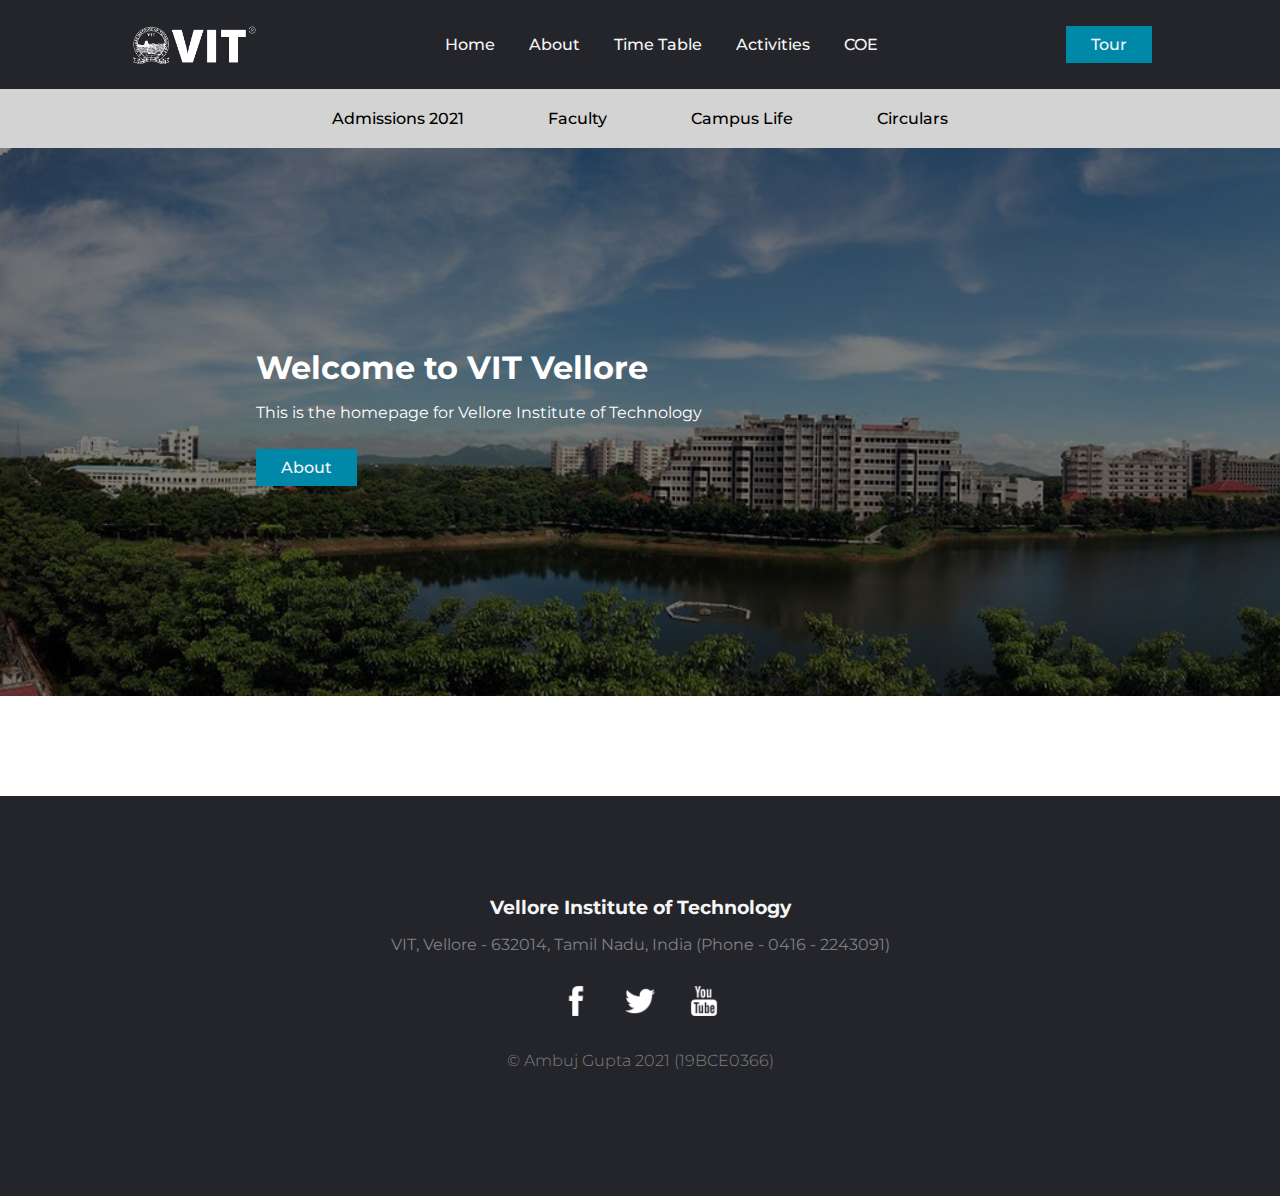
<file: index.html>
<!DOCTYPE html>
<html lang="en">
<head>
    <meta charset="UTF-8">
    <meta http-equiv="X-UA-Compatible" content="IE=edge">
    <meta name="viewport" content="width=device-width, initial-scale=1.0">
    <link rel="stylesheet" href="styles.css">
    <link rel="shortcut icon" href="img/favicon.png" type="image/x-icon">  
    <title>Home</title>
</head>
<body>
    <header>
            <img class="logo" src="img/vit-logo.png" alt="vit-logo">
            <nav>
                <ul class="nav-links">
                    <li><a href="#">Home</a></li>
                    <li><a href="pages/about.html">About</a></li>
                    <li><a href="pages/timetable.html">Time Table</a></li>
                    <li><a href="pages/Activities.html">Activities</a></li>
                    <li><a href="#">COE</a></li>
                </ul>
            </nav>
            <a href="pages/tour.html"><button>Tour</button></a>
    </header>
    <main>
        <div id="secondary-nav">
            <ul class="secondary-nav-links">
                <li class="secondary-li"><a href="#">Admissions 2021</a></li>
                <li class="secondary-li"><a href="#">Faculty</a></li>
                <li class="secondary-li"><a href="#">Campus Life</a></li>
                <li class="secondary-li"><a href="#">Circulars</a></li>
            </ul>
        </div>
        <div id="jumbotron-home">
            <h1>Welcome to VIT Vellore</h1>
            <p>This is the homepage for Vellore Institute of Technology</p>
            <a href="pages/about.html"><button class="cta">About</button></a>
        </div>

        <div class="container-light">

        </div>
    </main>
    <footer>
        <h3>Vellore Institute of Technology</h3>
        <p>VIT, Vellore - 632014, Tamil Nadu, India (Phone - 0416 - 2243091)</p>
        <ul class="nav-links">
            <li><a href="#"><img src="img/facebook-xl.png" alt="" class="social"><a></li>
            <li><a href="#"><img src="img/twitter-xl.png" alt="" class="social"><a></li>
            <li><a href="#"><img src="img/youtube-xl.png" alt="" class="social"><a></li>
        </ul>
        <p class="copyright">&copy; Ambuj Gupta 2021 (19BCE0366)</p>
    </footer>
</body>
</html>
</file>
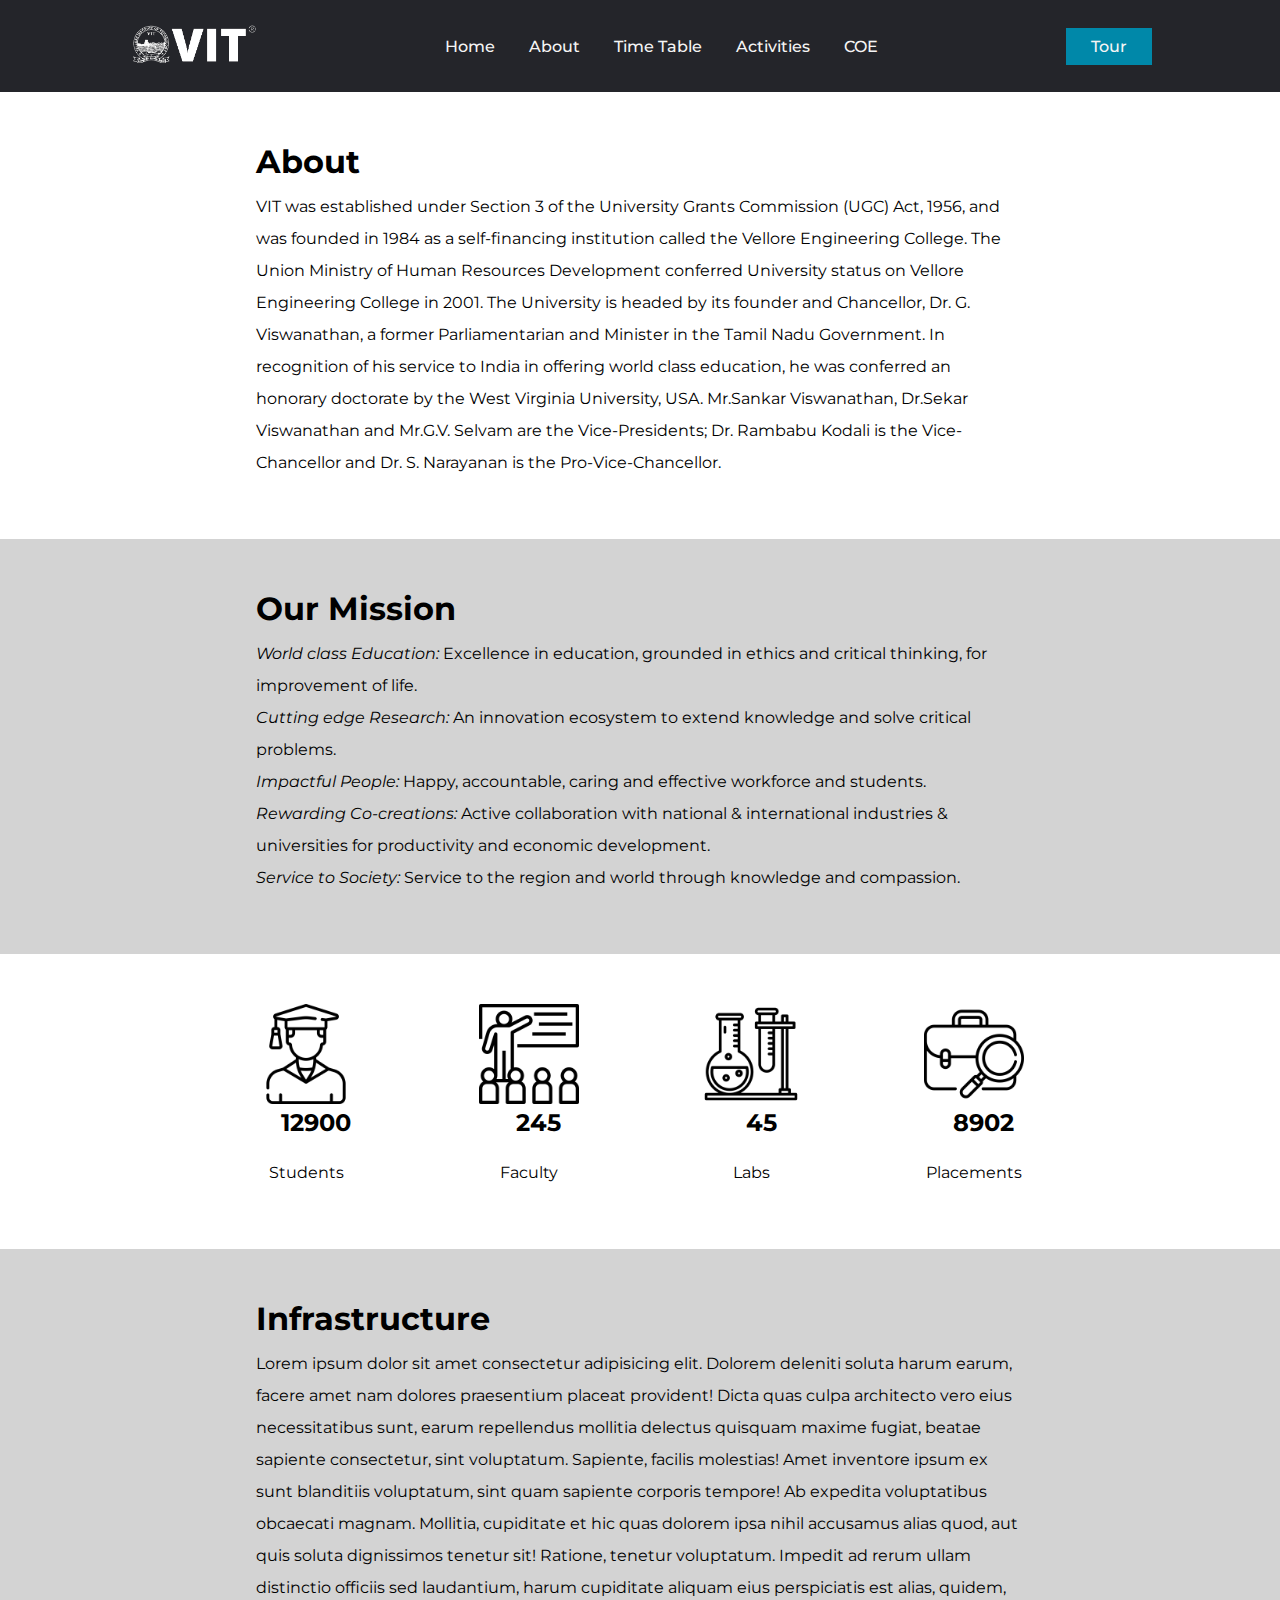
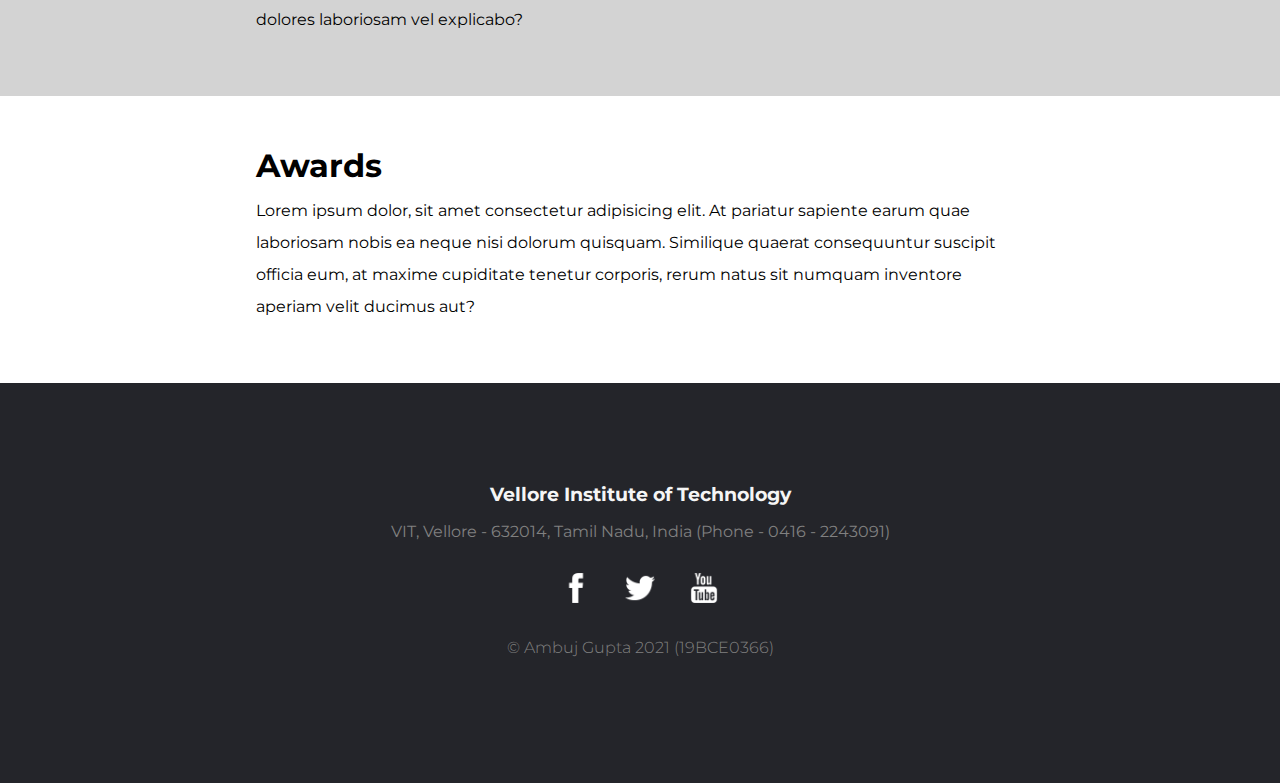
<file: pages/about.html>
<!DOCTYPE html>
<html lang="en">
<head>
    <meta charset="UTF-8">
    <meta http-equiv="X-UA-Compatible" content="IE=edge">
    <meta name="viewport" content="width=device-width, initial-scale=1.0">
    <link rel="stylesheet" href="../styles.css">
    <link rel="shortcut icon" href="../img/favicon.png" type="image/x-icon">  
    <title>About</title>
</head>
<body>
    <header>
        <a href="../index.html"><img class="logo" src="../img/vit-logo.png" alt="vit-logo"></a>
        <nav>
            <ul class="nav-links">
                <li><a href="../index.html">Home</a></li>
                <li><a href="#">About</a></li>
                <li><a href="timetable.html">Time Table</a></li>
                <li><a href="Activities.html">Activities</a></li>
                <li><a href="#">COE</a></li>
            </ul>
        </nav>
        <a href="tour.html"><button>Tour</button></a>
    </header>
    <main>
        <div class="container-light">
            <h1>About</h1>
            <p>
                VIT was established under Section 3 of the University Grants Commission (UGC) Act, 1956, and was founded in 1984 as a self-financing institution called the 
                Vellore Engineering College. The Union Ministry of Human Resources Development conferred University status on Vellore Engineering College in 2001. The University 
                is headed by its founder and Chancellor, Dr. G. Viswanathan, a former Parliamentarian and Minister in the Tamil Nadu Government. In recognition of his service 
                to India in offering world class education, he was conferred an honorary doctorate by the West Virginia University, USA. Mr.Sankar Viswanathan, 
                Dr.Sekar Viswanathan and Mr.G.V. Selvam are the Vice-Presidents; Dr. Rambabu Kodali is the Vice-Chancellor and Dr. S. Narayanan is the Pro-Vice-Chancellor.
            </p>
        </div>

        <div class="container-dark">
            <h1>Our Mission</h1>
            <p>
                <em>World class Education:</em> Excellence in education, grounded in ethics and critical thinking, for improvement of life.<br>
                <em>Cutting edge Research:</em> An innovation ecosystem to extend knowledge and solve critical problems.<br>
                <em>Impactful People:</em> Happy, accountable, caring and effective workforce and students.<br>
                <em>Rewarding Co-creations:</em> Active collaboration with national & international industries & universities for productivity and economic development.<br>
                <em>Service to Society:</em> Service to the region and world through knowledge and compassion.
            </p>

        </div>

        <div class="container-light features">
            <div class="stat">
                <img src="../img/student.png" alt="" class="icon">
                <h2>12900</h2>
                <p>Students</p>
            </div>
            <div class="stat">
                <img src="../img/education.png" alt="" class="icon">
                <h2>245</h2>
                <p>Faculty</p>
            </div>
            <div class="stat">
                <img src="../img/lab-tool.png" alt="" class="icon">
                <h2>45</h2>
                <p>Labs</p>
            </div>
            <div class="stat">
                <img src="../img/job-seeker.png" alt="" class="icon">
                <h2>8902</h2>
                <p>Placements</p>
            </div>
        </div>

        <div class="container-dark">
            <h1>Infrastructure</h1>
            <p>
                Lorem ipsum dolor sit amet consectetur adipisicing elit. Dolorem deleniti soluta harum earum, facere amet nam dolores praesentium placeat provident!
                Dicta quas culpa architecto vero eius necessitatibus sunt, earum repellendus mollitia delectus quisquam maxime fugiat, beatae sapiente consectetur, sint voluptatum.
                Sapiente, facilis molestias! Amet inventore ipsum ex sunt blanditiis voluptatum, sint quam sapiente corporis tempore! Ab expedita voluptatibus obcaecati magnam.
                Mollitia, cupiditate et hic quas dolorem ipsa nihil accusamus alias quod, aut quis soluta dignissimos tenetur sit! Ratione, tenetur voluptatum.
                Impedit ad rerum ullam distinctio officiis sed laudantium, harum cupiditate aliquam eius perspiciatis est alias, quidem, dolores laboriosam vel explicabo?
            </p>
        </div>

        <div class="container-light">
            <h1>Awards</h1>
            <p>
                Lorem ipsum dolor, sit amet consectetur adipisicing elit. At pariatur sapiente earum quae laboriosam nobis ea neque nisi dolorum quisquam.
                Similique quaerat consequuntur suscipit officia eum, at maxime cupiditate tenetur corporis, rerum natus sit numquam inventore aperiam velit ducimus aut?
            </p>
        </div>
    </main>
    <footer>
        <h3>Vellore Institute of Technology</h3>
        <p>VIT, Vellore - 632014, Tamil Nadu, India (Phone - 0416 - 2243091)</p>
        <ul class="nav-links">
            <li><a href="#"><img src="../img/facebook-xl.png" alt="" class="social"><a></li>
            <li><a href="#"><img src="../img/twitter-xl.png" alt="" class="social"><a></li>
            <li><a href="#"><img src="../img/youtube-xl.png" alt="" class="social"><a></li>
        </ul>
        <p class="copyright">&copy; Ambuj Gupta 2021 (19BCE0366)</p>
    </footer>
</body>
</html>
</file>
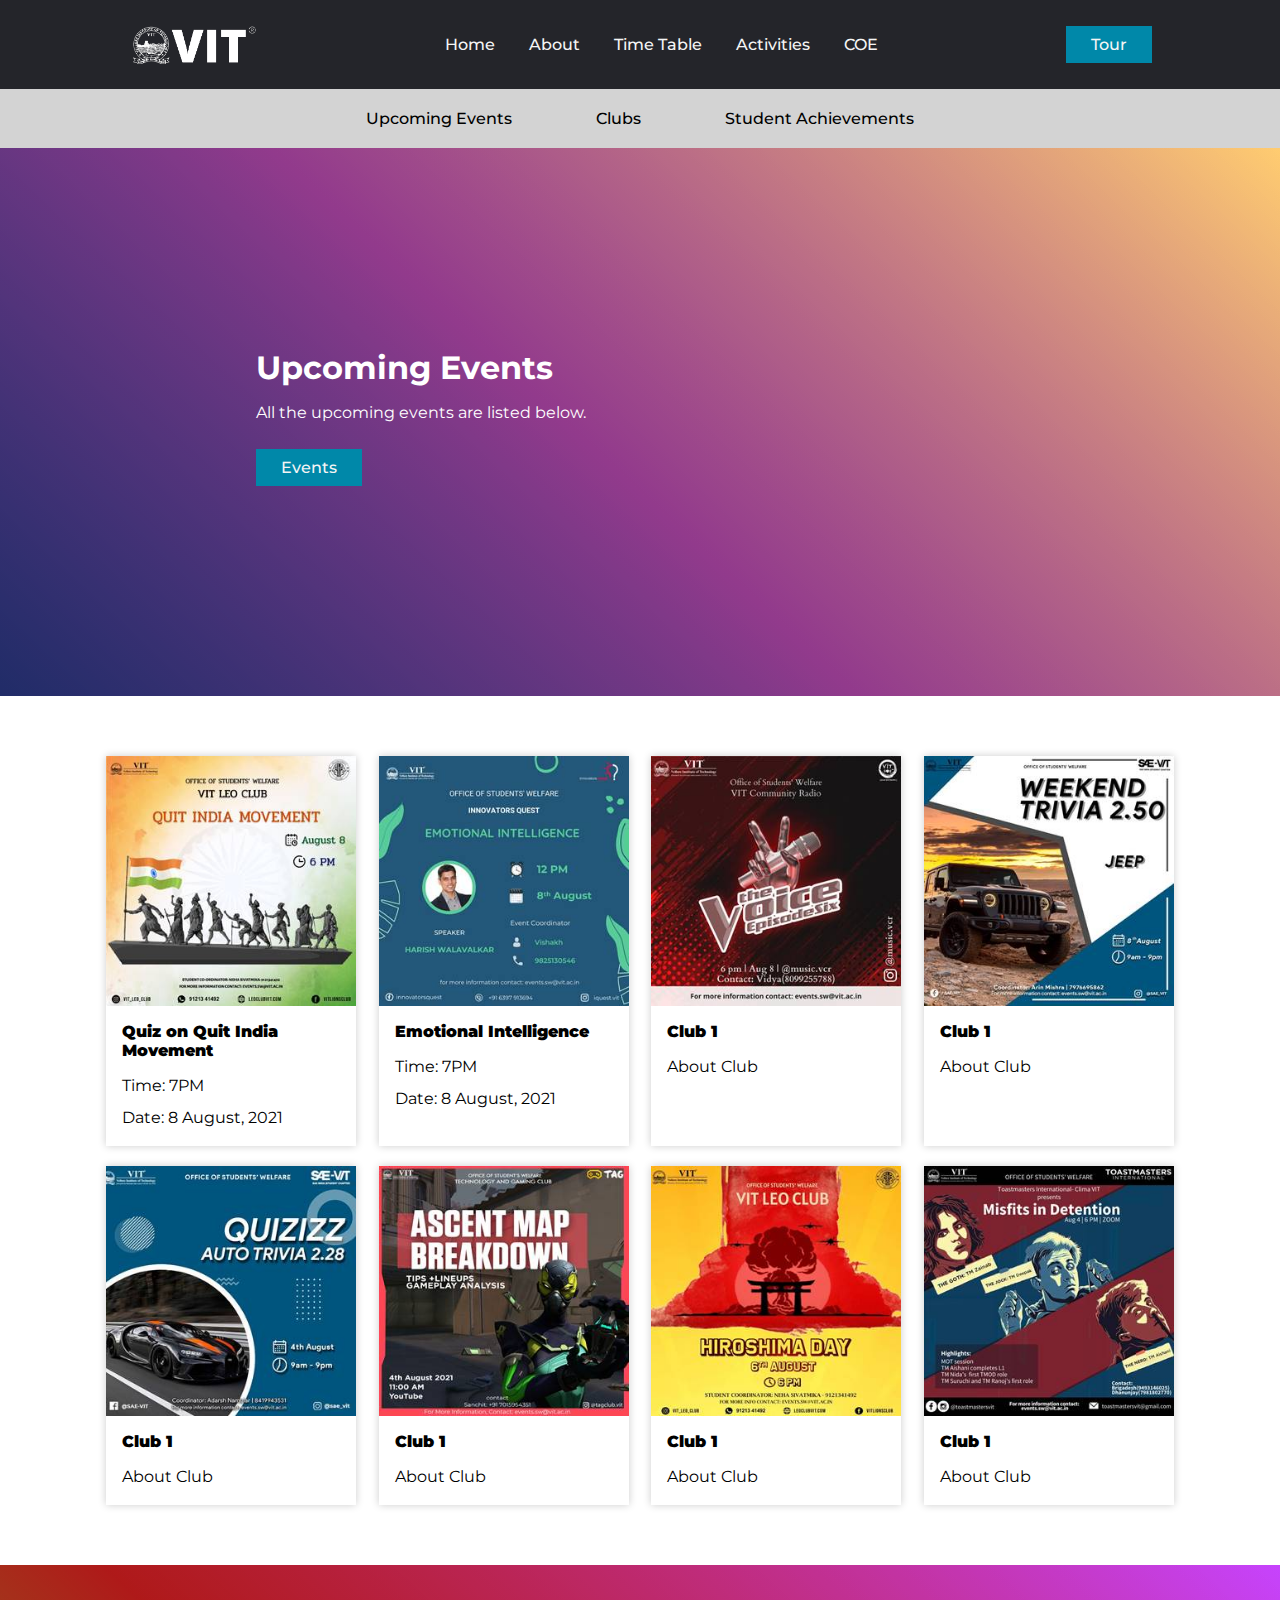
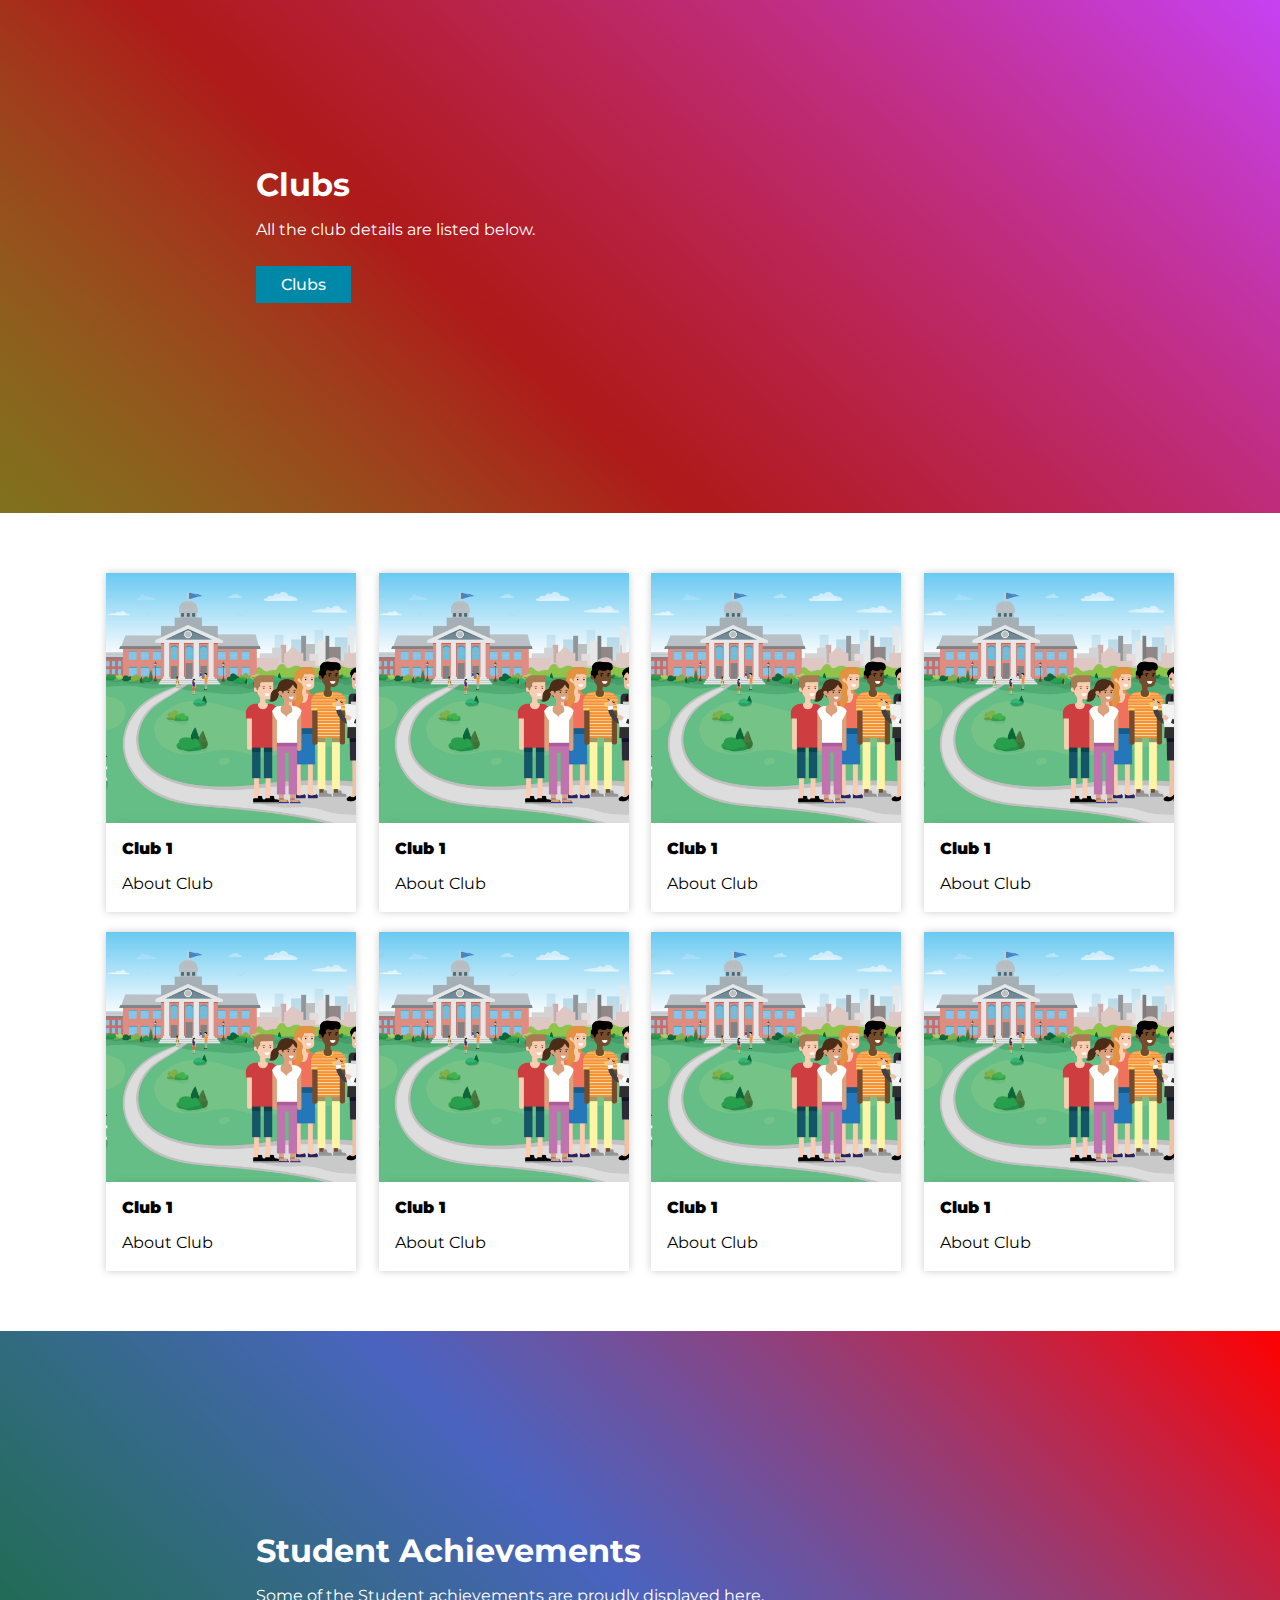
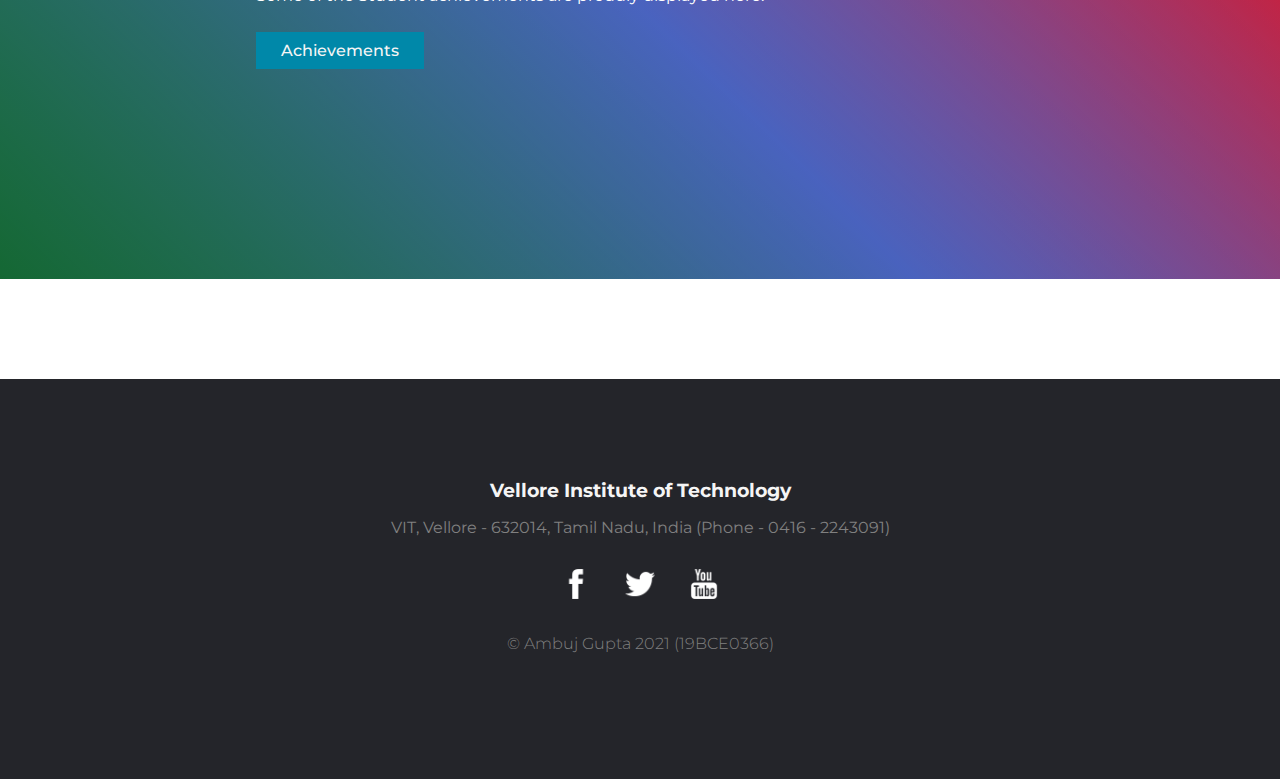
<file: pages/Activities.html>
<!DOCTYPE html>
<html lang="en">
<head>
    <meta charset="UTF-8">
    <meta http-equiv="X-UA-Compatible" content="IE=edge">
    <meta name="viewport" content="width=device-width, initial-scale=1.0">
    <link rel="stylesheet" href="../styles.css">
    <link rel="shortcut icon" href="../img/favicon.png" type="image/x-icon">  
    <title>Home</title>
</head>
<body>
    <header>
            <img class="logo" src="../img/vit-logo.png" alt="vit-logo">
            <nav>
                <ul class="nav-links">
                    <li><a href="../index.html">Home</a></li>
                    <li><a href="about.html">About</a></li>
                    <li><a href="timetable.html">Time Table</a></li>
                    <li><a href="#">Activities</a></li>
                    <li><a href="#">COE</a></li>
                </ul>
            </nav>
            <a href="pages/tour.html"><button>Tour</button></a>
    </header>
    <main>
      <div id="secondary-nav">
        <ul class="secondary-nav-links">
            <li class="secondary-li"><a href="#jumbotron-upcoming">Upcoming Events</a></li>
            <li class="secondary-li"><a href="#jumbotron-clubs">Clubs</a></li>
            <li class="secondary-li"><a href="#jumbotron-achievements">Student Achievements</a></li>
        </ul>
      </div>

      <div id="jumbotron-upcoming">
        <h1>Upcoming Events</h1>
        <p>All the upcoming events are listed below.</p>
        <a href="#upcoming-stack"><button class="cta">Events</button></a>
      </div>

      <div class="stack" id="upcoming-stack">
        <div class="card-row">
          <div class="card">
            <img src="../img/events/image001.jpg" alt="Image" class="card-image">
            <div class="content">
              <h4 class="card-title"><b>Quiz on Quit India Movement</b></h4>
              <p>Time: 7PM<br>Date: 8 August, 2021</p>
            </div>
          </div>
          <div class="card">
            <img src="../img/events/image002.jpg" alt="Image" class="card-image">
            <div class="content">
              <h4 class="card-title"><b>Emotional Intelligence</b></h4>
              <p>Time: 7PM<br>Date: 8 August, 2021</p>
            </div>
          </div>
          <div class="card">
            <img src="../img/events/image003.jpg" alt="Image" class="card-image">
            <div class="content">
              <h4 class="card-title"><b>Club 1</b></h4>
              <p>About Club</p>
            </div>
          </div>
          <div class="card">
            <img src="../img/events/image004.jpg" alt="Image" class="card-image">
            <div class="content">
              <h4 class="card-title"><b>Club 1</b></h4>
              <p>About Club</p>
            </div>
          </div>
        </div>
        

        <div class="card-row">
          <div class="card">
            <img src="../img/events/image005.jpg" alt="Image" class="card-image">
            <div class="content">
              <h4 class="card-title"><b>Club 1</b></h4>
              <p>About Club</p>
            </div>
          </div>
          <div class="card">
            <img src="../img/events/image006.jpg" alt="Image" class="card-image">
            <div class="content">
              <h4 class="card-title"><b>Club 1</b></h4>
              <p>About Club</p>
            </div>
          </div>
          <div class="card">
            <img src="../img/events/image007.jpg" alt="Image" class="card-image">
            <div class="content">
              <h4 class="card-title"><b>Club 1</b></h4>
              <p>About Club</p>
            </div>
          </div>
          <div class="card">
            <img src="../img/events/image008.jpg" alt="Image" class="card-image">
            <div class="content">
              <h4 class="card-title"><b>Club 1</b></h4>
              <p>About Club</p>
            </div>
          </div>
        </div>
      </div>

      <div id="jumbotron-clubs">
        <h1>Clubs</h1>
        <p>All the club details are listed below.</p>
        <a href="#clubs-stack"><button class="cta">Clubs</button></a>
      </div>

      <div class="stack" id="clubs-stack">
        <div class="card-row">
          <div class="card">
            <img src="../img/clubs.png" alt="Image" class="card-image">
            <div class="content">
              <h4 class="card-title"><b>Club 1</b></h4>
              <p>About Club</p>
            </div>
          </div>
          <div class="card">
            <img src="../img/clubs.png" alt="Image" class="card-image">
            <div class="content">
              <h4 class="card-title"><b>Club 1</b></h4>
              <p>About Club</p>
            </div>
          </div>
          <div class="card">
            <img src="../img/clubs.png" alt="Image" class="card-image">
            <div class="content">
              <h4 class="card-title"><b>Club 1</b></h4>
              <p>About Club</p>
            </div>
          </div>
          <div class="card">
            <img src="../img/clubs.png" alt="Image" class="card-image">
            <div class="content">
              <h4 class="card-title"><b>Club 1</b></h4>
              <p>About Club</p>
            </div>
          </div>
        </div>
        

        <div class="card-row">
          <div class="card">
            <img src="../img/clubs.png" alt="Image" class="card-image">
            <div class="content">
              <h4 class="card-title"><b>Club 1</b></h4>
              <p>About Club</p>
            </div>
          </div>
          <div class="card">
            <img src="../img/clubs.png" alt="Image" class="card-image">
            <div class="content">
              <h4 class="card-title"><b>Club 1</b></h4>
              <p>About Club</p>
            </div>
          </div>
          <div class="card">
            <img src="../img/clubs.png" alt="Image" class="card-image">
            <div class="content">
              <h4 class="card-title"><b>Club 1</b></h4>
              <p>About Club</p>
            </div>
          </div>
          <div class="card">
            <img src="../img/clubs.png" alt="Image" class="card-image">
            <div class="content">
              <h4 class="card-title"><b>Club 1</b></h4>
              <p>About Club</p>
            </div>
          </div>
        </div>
      </div>

      <div id="jumbotron-achievements">
        <h1>Student Achievements</h1>
        <p>Some of the Student achievements are proudly displayed here.</p>
        <a href="#achievements-section"><button class="cta">Achievements</button></a>
      </div>

      <div class="container-light">

      </div>

      <footer>
        <h3>Vellore Institute of Technology</h3>
        <p>VIT, Vellore - 632014, Tamil Nadu, India (Phone - 0416 - 2243091)</p>
        <ul class="nav-links">
            <li><a href="#"><img src="../img/facebook-xl.png" alt="" class="social"><a></li>
            <li><a href="#"><img src="../img/twitter-xl.png" alt="" class="social"><a></li>
            <li><a href="#"><img src="../img/youtube-xl.png" alt="" class="social"><a></li>
        </ul>
        <p class="copyright">&copy; Ambuj Gupta 2021 (19BCE0366)</p>
      </footer>

    </main>
</file>
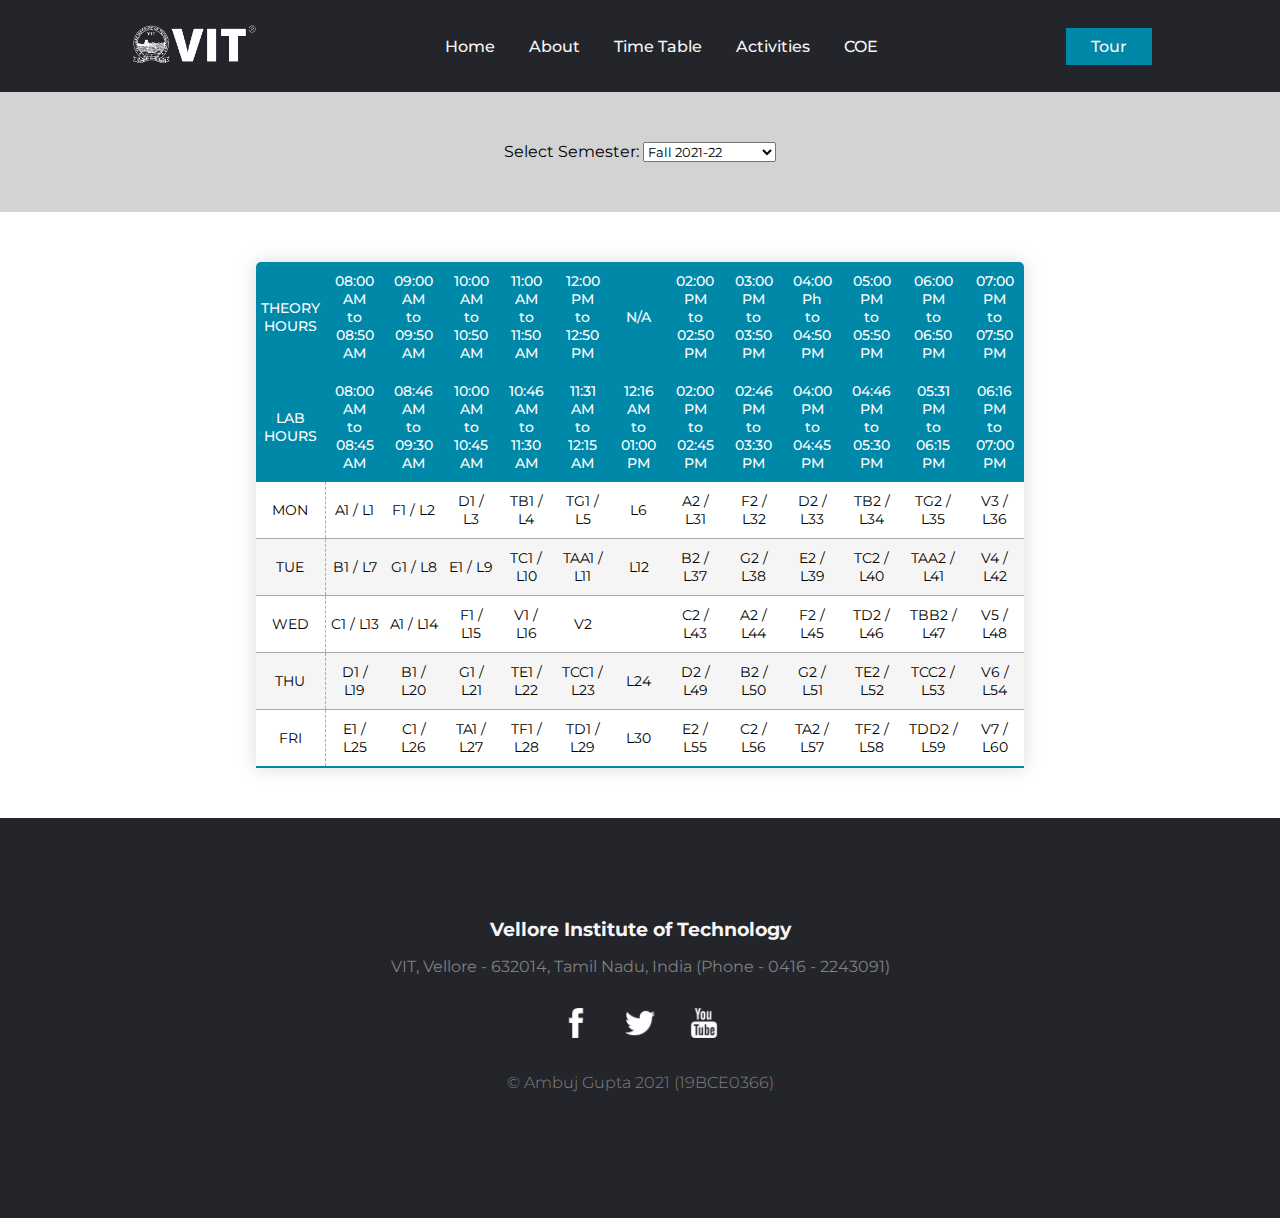
<file: pages/timetable.html>
<!DOCTYPE html>
<html lang="en">
<head>
    <meta charset="UTF-8">
    <meta http-equiv="X-UA-Compatible" content="IE=edge">
    <meta name="viewport" content="width=device-width, initial-scale=1.0">
    <link rel="stylesheet" href="../styles.css">
    <link rel="shortcut icon" href="../img/favicon.png" type="image/x-icon">  
    <title>Time Table</title>
</head>
<body>
    <header>
        <a href="../index.html"><img class="logo" src="../img/vit-logo.png" alt="vit-logo"></a>
        <nav>
            <ul class="nav-links">
                <li><a href="../index.html">Home</a></li>
                <li><a href="about.html">About</a></li>
                <li><a href="timetable.html">Time Table</a></li>
                <li><a href="Activities.html">Activities</a></li>
                <li><a href="#">COE</a></li>
            </ul>
        </nav>
        <a href="tour.html"><button>Tour</button></a>
    </header>
    <main>
        <div class="container-dark selector">
            <form action="">
                <label for="semester">Select Semester: </label>
                <select name="semester" id="semester">
                    <option value="Fall 2021-22">Fall 2021-22</option>
                    <option value="Summer 2021-22">Summer 2021-22</option>
                    <option value="Winter 2020-21">Winter 2020-21</option>
                    <option value="Fall 2020-21">Fall 2020-21</option>
                    <option value="Summer 2020-21">Summer 2020-21</option>
                    <option value="Winter 2019-20">Winter 2019-20</option>
                    <option value="Fall 2019-20">Fall 2019-20</option>
                    <option value="Summer 2019-20">Summer 2019-20</option>
                </select>
            </form>
        </div>

        <div class="container-light">
            <table id="timetable" class="content-table"> 
                <thead>
                    <tr> 
                        <th class="">THEORY <br>HOURS</td> 
                        <th class="TheoryHours"> 08:00 AM <br>to <br>08:50 AM </th> 
                        <th class="TheoryHours"> 09:00 AM <br>to <br>09:50 AM </th> 
                        <th class="TheoryHours"> 10:00 AM <br>to <br>10:50 AM </th> 
                        <th class="TheoryHours"> 11:00 AM <br>to <br>11:50 AM </th> 
                        <th class="TheoryHours"> 12:00 PM <br>to <br>12:50 PM </th> 
                        <th class="TheoryHours"> N/A </th>
                        <th class="TheoryHours"> 02:00 PM <br>to <br>02:50 PM </th> 
                        <th class="TheoryHours"> 03:00 PM <br>to <br>03:50 PM </th> 
                        <th class="TheoryHours"> 04:00 Ph <br>to <br>04:50 PM </th> 
                        <th class="TheoryHours"> 05:00 PM <br>to <br>05:50 PM </th> 
                        <th class="TheoryHours"> 06:00 PM <br>to <br>06:50 PM </th> 
                        <th class="TheoryHours"> 07:00 PM <br>to <br>07:50 PM </th>  
                    </tr> 
                    <tr> 
                        <th class="">LAB <br>HOURS</th> 
                        <th class="LabHours">08:00 AM <br>to <br>08:45 AM</th> 
                        <th class="LabHours">08:46 AM <br>to <br>09:30 AM</th> 
                        <th class="LabHours">10:00 AM <br>to <br>10:45 AM</th> 
                        <th class="LabHours">10:46 AM <br>to <br>11:30 AM</th> 
                        <th class="LabHours">11:31 AM <br>to <br>12:15 AM</th> 
                        <th class="LabHours">12:16 AM <br>to <br>01:00 PM</th> 
                        <th class="LabHours">02:00 PM <br>to <br>02:45 PM</th> 
                        <th class="LabHours">02:46 PM <br>to <br>03:30 PM</th> 
                        <th class="LabHours">04:00 PM <br>to <br>04:45 PM</th> 
                        <th class="LabHours">04:46 PM <br>to <br>05:30 PM</th> 
                        <th class="LabHours">05:31 PM <br>to <br>06:15 PM</th> 
                        <th class="LabHours">06:16 PM <br>to <br>07:00 PM</th>  
                    </tr> 
                </thead>
                <tbody>
                    <tr>  
                        <td class="ColumnOneDays">MON</td> 
                        <td class=" A1 L1 noPostLab"> A1 / L1 </td> 
                        <td class=" F1 L2 noPreTheory"> F1 / L2 </td> 
                        <td class=" D1 L3 noPostLab"> D1 / L3 </td> 
                        <td class=" TB1 L4 noPostLab noPreTheory"> TB1 / L4 </td> 
                        <td class=" TG1 L5 noPostLab noPreTheory"> TG1 / L5 </td> 
                        <td class=" L6 noPreTheory">L6</td> 
                        <td class=" A2 L31 noPostLab"> A2 / L31 </td> 
                        <td class=" F2 L32 noPreTheory"> F2 / L32 </td> 
                        <td class=" D2 L33 noPostLab"> D2 / L33 </td> 
                        <td class=" TB2 L34 noPostLab noPreTheory"> TB2 / L34 </td> 
                        <td class=" TG2 L35 noPostLab noPreTheory"> TG2 / L35 </td> 
                        <td class=" V3 L36 noPreTheory"> V3 / L36 </td>  
                    </tr> 
                    <tr> 
                        <td class="ColumnOneDays">TUE</td> 
                        <td class=" B1 L7 noPostLab"> B1 / L7 </td> 
                        <td class=" G1 L8 noPreTheory"> G1 / L8 </td> 
                        <td class=" E1 L9 noPostLab"> E1 / L9 </td> 
                        <td class=" TC1 L10 noPostLab noPreTheory"> TC1 / L10 </td> 
                        <td class=" TAA1 L11 noPostLab noPreTheory"> TAA1 / L11 </td> 
                        <td class=" L12 noPreTheory">L12</td> 
                        <td class=" B2 L37 noPostLab"> B2 / L37 </td> 
                        <td class=" G2 L38 noPreTheory"> G2 / L38 </td> 
                        <td class=" E2 L39 noPostLab"> E2 / L39 </td> 
                        <td class=" TC2 L40 noPostLab noPreTheory"> TC2 / L40 </td> 
                        <td class=" TAA2 L41 noPostLab noPreTheory"> TAA2 / L41 </td> 
                        <td class=" V4 L42 noPreTheory"> V4 / L42 </td>  
                    </tr> 
                    <tr> 
                        <td class="ColumnOneDays">WED</td> 
                        <td class=" C1 L13 noPostLab"> C1 / L13 </td> 
                        <td class=" A1 L14 noPreTheory"> A1 / L14 </td> 
                        <td class=" F1 L15 noPostLab"> F1 / L15 </td> 
                        <td class=" V1 L16 noPostLab noPreTheory"> V1 / L16 </td> 
                        <td class=" V2 noPostLab noPreTheory"> V2 </td> 
                        <td class=""></td> 
                        <td class=" C2 L43 noPostLab"> C2 / L43 </td> 
                        <td class=" A2 L44 noPreTheory"> A2 / L44 </td> 
                        <td class=" F2 L45 noPostLab"> F2 / L45 </td> 
                        <td class=" TD2 L46 noPostLab noPreTheory"> TD2 / L46 </td> 
                        <td class=" TBB2 L47 noPostLab noPreTheory"> TBB2 / L47 </td> 
                        <td class=" V5 L48 noPreTheory"> V5 / L48 </td>  
                    </tr> 
                    <tr> 
                        <td class="ColumnOneDays">THU</td> 
                        <td class=" D1 L19 noPostLab"> D1 / L19 </td> 
                        <td class=" B1 L20 noPreTheory"> B1 / L20 </td> 
                        <td class=" G1 L21 noPostLab"> G1 / L21 </td> 
                        <td class=" TE1 L22 noPostLab noPreTheory"> TE1 / L22 </td> 
                        <td class=" TCC1 L23 noPostLab noPreTheory"> TCC1 / L23 </td> 
                        <td class=" L24 noPreTheory">L24</td> 
                        <td class=" D2 L49 noPostLab"> D2 / L49 </td> 
                        <td class=" B2 L50 noPreTheory"> B2 / L50 </td> 
                        <td class=" G2 L51 noPostLab"> G2 / L51 </td> 
                        <td class=" TE2 L52 noPostLab noPreTheory"> TE2 / L52 </td> 
                        <td class=" TCC2 L53 noPostLab noPreTheory"> TCC2 / L53 </td> 
                        <td class=" V6 L54 noPreTheory"> V6 / L54 </td>  
                    </tr> 
                    <tr> 
                        <td class="ColumnOneDays">FRI</td>
                        <td class=" E1 L25 noPostLab"> E1 / L25 </td> 
                        <td class=" C1 L26 noPreTheory"> C1 / L26 </td> 
                        <td class=" TA1 L27 noPostLab"> TA1 / L27 </td> 
                        <td class=" TF1 L28 noPostLab noPreTheory"> TF1 / L28 </td> 
                        <td class=" TD1 L29 noPostLab noPreTheory"> TD1 / L29 </td> 
                        <td class=" L30 noPreTheory">L30</td> 
                        <td class=" E2 L55 noPostLab"> E2 / L55 </td> 
                        <td class=" C2 L56 noPreTheory"> C2 / L56 </td> 
                        <td class=" TA2 L57 noPostLab"> TA2 / L57 </td> 
                        <td class=" TF2 L58 noPostLab noPreTheory"> TF2 / L58 </td> 
                        <td class=" TDD2 L59 noPostLab noPreTheory"> TDD2 / L59 </td> 
                        <td class=" V7 L60 noPreTheory"> V7 / L60 </td>  
                    </tr>  
                </tbody>
            </table>
        </div>
    </main>

    <footer>
        <h3>Vellore Institute of Technology</h3>
        <p>VIT, Vellore - 632014, Tamil Nadu, India (Phone - 0416 - 2243091)</p>
        <ul class="nav-links">
            <li><a href="#"><img src="../img/facebook-xl.png" alt="" class="social"><a></li>
            <li><a href="#"><img src="../img/twitter-xl.png" alt="" class="social"><a></li>
            <li><a href="#"><img src="../img/youtube-xl.png" alt="" class="social"><a></li>
        </ul>
        <p class="copyright">&copy; Ambuj Gupta 2021 (19BCE0366)</p>
      </footer>
</body>
</html>
</file>
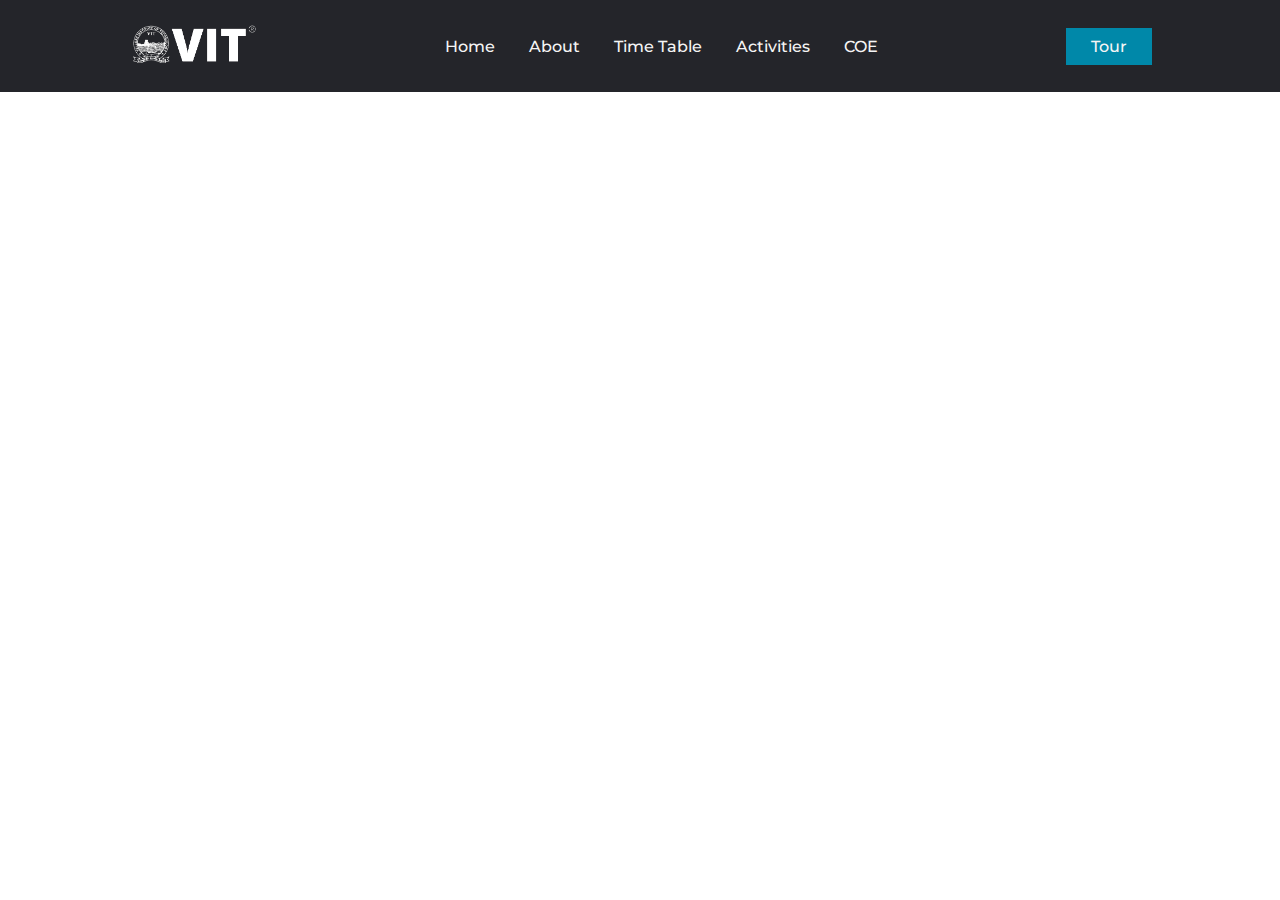
<file: pages/wiki.html>
<!DOCTYPE html>
<html lang="en">
<head>
    <meta charset="UTF-8">
    <meta http-equiv="X-UA-Compatible" content="IE=edge">
    <meta name="viewport" content="width=device-width, initial-scale=1.0">
    <link rel="stylesheet" href="../styles.css">
    <title>VTOP</title>
</head>
<body>
    <header>
        <a href="../index.html"><img class="logo" src="../img/vit-logo.png" alt="vit-logo"></a>
        <nav>
            <ul class="nav-links">
                <li><a href="../index.html">Home</a></li>
                <li><a href="about.html">About</a></li>
                <li><a href="timetable.html">Time Table</a></li>
                <li><a href="activities.html">Activities</a></li>
                <li><a href="#">COE</a></li>
            </ul>
        </nav>
        <a href="pages/tour.html"><button>Tour</button></a>
    </header>
    <main>
        <iframe src="https://en.wikipedia.org/wiki/Vellore_Institute_of_Technology" frameborder="0"></iframe>
    </main>
</body>
</html>
</file>
<file: styles.css>
/* Author: Ambuj Gupta
Reg No: 19BCE0366 */

@import url('https://fonts.googleapis.com/css2?family=Montserrat:ital,wght@0,100;0,200;0,300;0,400;0,500;0,600;0,700;0,800;0,900;1,100;1,200;1,300;1,400;1,500;1,600;1,700;1,800;1,900&display=swap');

:root {
    --main: #24252A;
    --accent: #0088A9;
  }

* {
    box-sizing: border-box;
    padding: 0;
    margin: 0;
    font-family: 'Montserrat',sans-serif;
    /* background-color: var(--main); */
    scroll-behavior: smooth;
}

body {
    background-color: white;
}

/* Header Section */

header {
    display: flex;
    justify-content: space-between;
    align-items: center;
    padding: 20px 10%;
    background: var(--main);
}

header li,
header a,
button {
    font-weight: 500;
    font-size: 16px;
    color: whitesmoke;
    text-decoration: none;
}

.logo {
    height: 3rem;
    cursor: pointer;
}

.nav-links {
    list-style: none;
}

.nav-links li {
    display: inline-block;
    padding: 15px;
}

.nav-links li a {
    transition: all 0.5s ease 0s;
}

.nav-links li a:hover {
    color: var(--accent);
}

button {
    padding: 9px 25px;
    border: none;
    background-color: var(--accent);
    cursor: pointer;
    transition: all 0.5s ease 0s;
}

button:hover {
    background-color: rgba(0, 135, 169, 0.8);
}

/* Main Section */

#secondary-nav {
    background-color: lightgray;
}

.secondary-nav-links {
    list-style: none;
    text-align: center;
}

.secondary-nav-links li a:hover {
    color: var(--accent);
}

.secondary-nav-links li,
.secondary-nav-links a{
    display: inline-block;
    font-weight: 500;
    font-size: 16px;
    color: black;
    text-decoration: none;
    padding: 10px 20px;
    transition: all 0.5s ease 0s;
}

p {
    line-height: 2em;
}
h2 {
    padding-left: 20%;
    padding-bottom: 10px;
}

.container-dark {
    background-color: lightgray;
    padding: 50px 20%;
}

#jumbotron-home {
    background:
        linear-gradient(
          rgba(0, 0, 0, 0.5), 
          rgba(0, 0, 0, 0.5)
        ),
        url(img/vit-background.jpeg);
    background-repeat: no-repeat;
    background-size: cover;
    padding: 200px 20%;
    color: white;
}

#jumbotron-upcoming {
    background:
        linear-gradient(
            43deg,
          rgba(0, 0, 0, 0.5), 
          rgba(0, 0, 0, 0)
        ),
        linear-gradient(43deg, #4158D0 0%, #C850C0 46%, #FFCC70 100%);
    background-color: #4158D0;
    background-size: cover;
    padding: 200px 20%;
    color: white;
}

#jumbotron-clubs {
    background:
        linear-gradient(
            43deg,
        rgba(0, 0, 0, 0.5), 
        rgba(0, 0, 0, 0)
        ),
        linear-gradient(43deg, #FFE53B 0%, #FF2525 37%, #c643fd 100%);
    background-color: #FFE53B;
    background-size: cover;
    padding: 200px 20%;
    color: white;
}

#jumbotron-achievements {
    background:
        linear-gradient(
            43deg,
        rgba(0, 0, 0, 0.5), 
        rgba(0, 0, 0, 0)
        ),
        linear-gradient(45deg, #29d067 0%, #6284FF 50%, #FF0000 100%);
    background-color: #29d067;
    background-size: cover;
    padding: 200px 20%;
    color: white;
}

.container-light {
    background-color: white;
    padding: 50px 20%;
}

.container h1,p {
    padding: 10px 0px;
}

.cta {
    padding: 9px 25px;
    margin: 10px 0px;
}

hr {
    margin: 10px 0px;
}

.features {
    display: flex;
    justify-content:space-between;
    align-items: center;
}

.stat {
    text-align: center;
}

.icon {
    width: 100px;
}

iframe {
    width: 100%;
    height: 720px;
}

.selector {
    text-align: center;
}

.content-table {
    min-width: 400px;
    font-size: 0.9rem;
    border-collapse: collapse;
    border-radius: 5px 5px 0 0;
    overflow: hidden;
    box-shadow: 0 0 20px rgba(0, 0, 0, 0.15);
    margin: auto;
}

.content-table thead tr{
    background-color: var(--accent);
    color: white;
}

.content-table thead th{
    padding: 10px 5px;
    font-weight: 500;
}

.content-table tbody tr {
    border-bottom: 1px solid darkgray;
}

.content-table tbody tr:last-child {
    border-bottom: 2px solid var(--accent);
}

.content-table tbody tr:nth-of-type(even) {
    background-color: whitesmoke;
}

.content-table td {
    text-align: center;
    padding: 10px 5px;
}

.content-table tbody td:hover {
    background-color: rgba(0, 0, 0, 0.15);
}

.ColumnOneDays {
    border-right: 1px dashed darkgray;
}

#tour-window {
    width: 100%;
    min-height: 500px;
}

.stack {
    padding: 50px 0;
}

.card-row {
    display: flex;
    justify-content: center;
    background-color: white;
    padding: 10px 80px;
}

.card {
    width: min-content;
    box-shadow: 0 0 8px  rgba(0,0,0,0.2);
    transition: 0.3s;
    margin: 0 1%;
    cursor: pointer;
}
  
.card:hover {
    box-shadow: 0 8px 16px 0 rgba(0,0,0,0.2);
    opacity: 0.85;
    background-color: whitesmoke;
}

.card-image {
    width: 15.625rem;
    height: 15.625rem;
    object-fit: cover;
}

.card-title {
    padding-top: 10px;
}

.content {
    padding: 2px 16px;
}

/* Footer Section */

footer {
    padding: 100px 0;
    height: 400px;
    width: 100%;
    background-color: var(--main);
    text-align: center;
    color: whitesmoke;
}

footer p {
    color: gray;
}

.social {
    width: 30px;
    transition: all 0.5s ease 0s;
}

.social:hover {
    opacity: 0.5;
}

.copyright {
    font-weight: 300;
}
</file>
